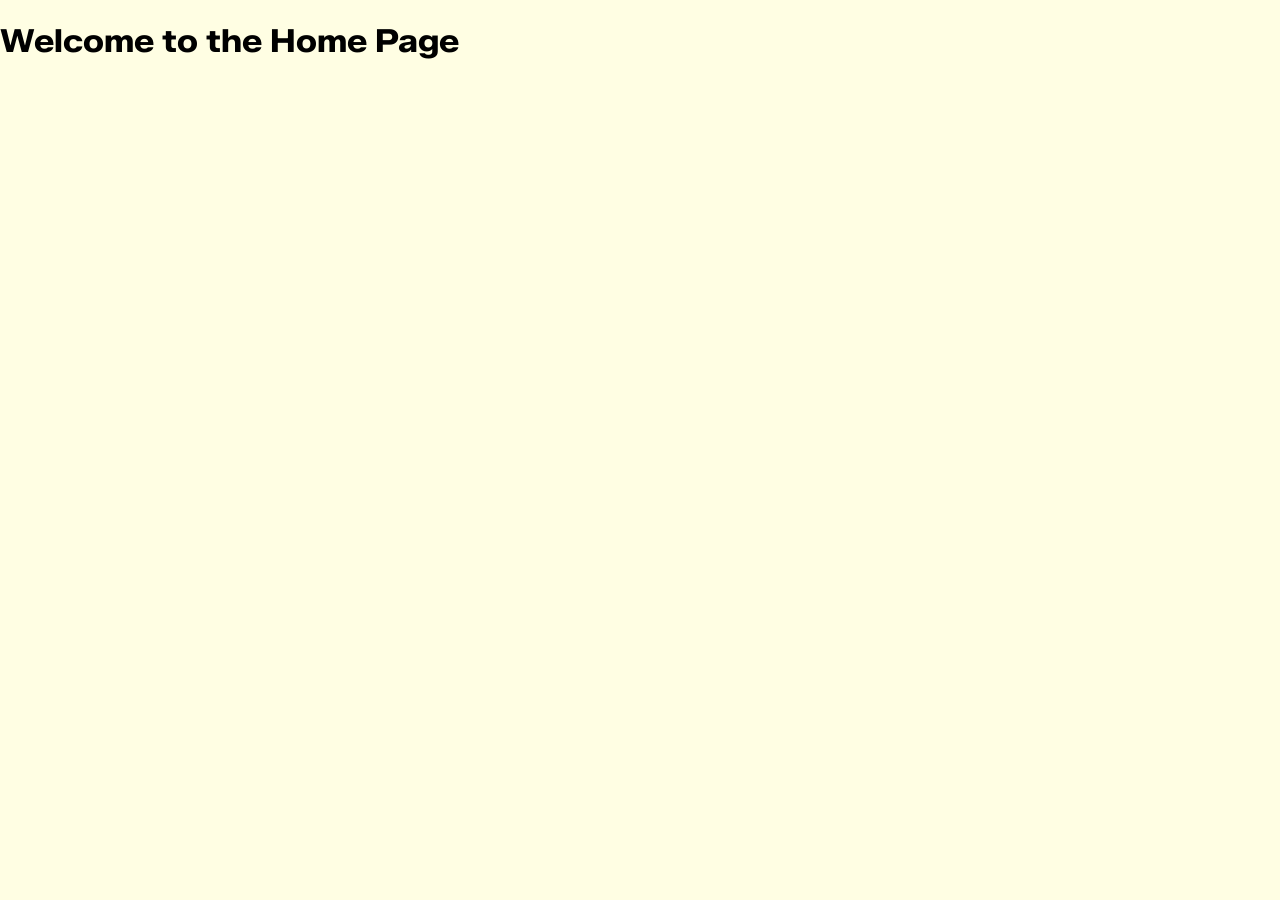
<file: home.html>
<!DOCTYPE HTML>
<html>
<head>
    <meta charset="utf-8">
    <title>The Hollow Pages | Home</title>
    <link rel="stylesheet" href="style.css">
</head>
<body>
    <h1>Welcome to the Home Page</h1>
</body>
</html>
</file>
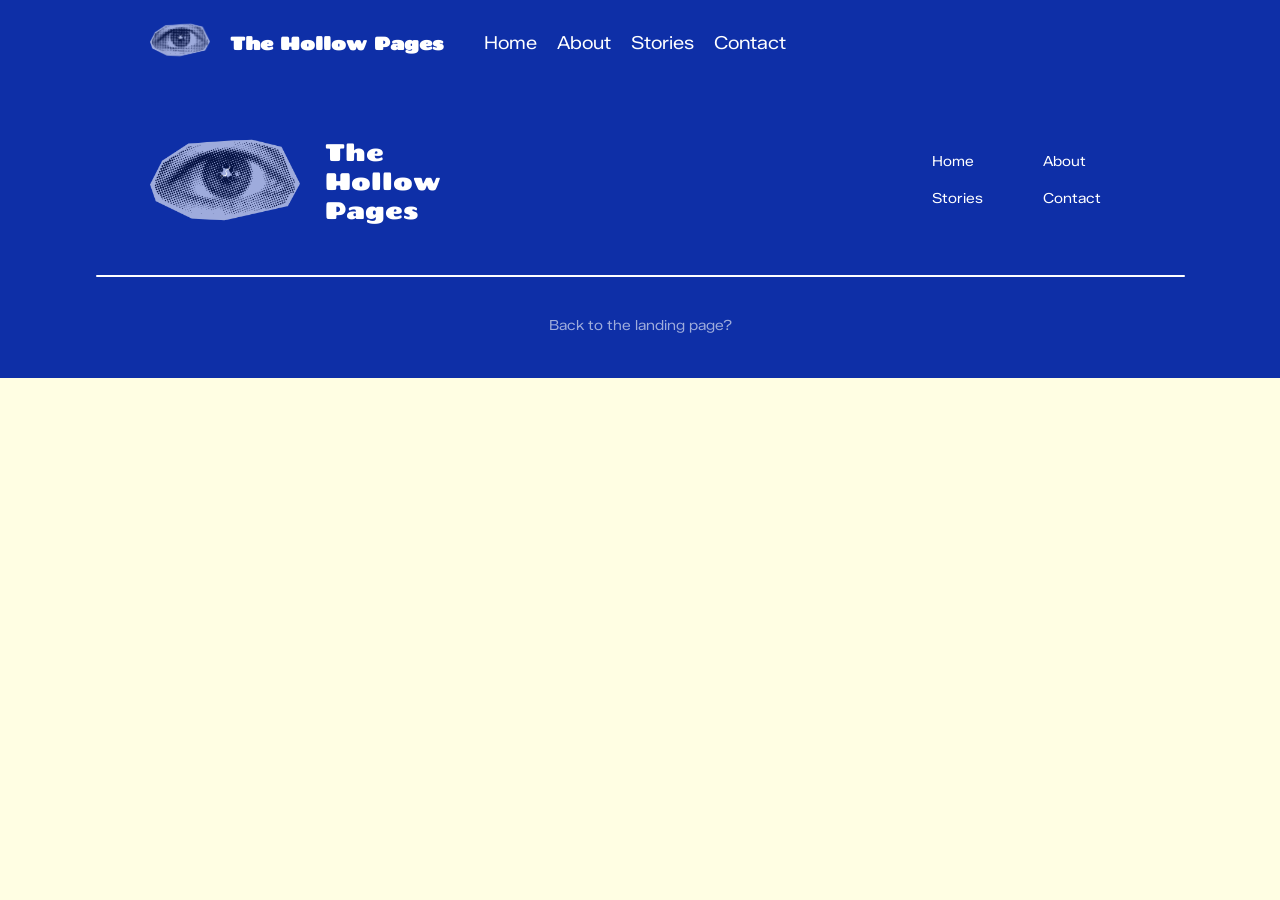
<file: home/about.html>
<!DOCTYPE HTML>
<html>
<head>
    <meta charset="utf-8">
    <meta name="viewport" content="width=device-width, initial-scale=1.0">
    <title>The Hollow Pages | About</title>
    <link rel="stylesheet" href="style.css">
    <link rel="icon" type="image/x-icon" href="../img/logo-icon.png">
</head>
<body>
    <main>
        <div class="menu">
            <div class="left-side">
                <a href="../index.html"><img id="menu-logo" src="../img/logo-icon.png" alt="The Hollow Pages"></a>
                <a id="menu-home-text" href="../home/index.html">The Hollow Pages</a>
            </div>
            <div class="right-side">
                <a href="../home/index.html">Home</a>
                <a href="../home/about.html">About</a>
                <div class="stories-dropdown">
                    <a class="stories-dropdown-button" href="../stories/stories.html">Stories</a>
                    <div class="stories-dropdown-content">
                        <a href="../stories/threeblindmice.html">Three Blind Mice</a>
                        <a href="../stories/pumpkineater.html">Peter, Peter, Pumpkin Eater</a>
                        <a href="../stories/muffinman.html">The Muffin Man</a>
                    </div>
                </div>
                <a href="../home/contact.html">Contact</a>
            </div> 
        </div>
        <div class="footer">
            <div class="footer-first-row">
                <div class="footer-logo-container">
                    <img id="footer-logo" src="../img/logo-icon.png" alt="The Hollow Pages">
                </div>
                <p id="footer-logo-text">The Hollow Pages</p>
                <div class="footer-table">
                    <table>
                        <tr>
                            <td><a href="../home/index.html">Home</a></td>
                            <td><a href="../home/about.html">About</a></td>
                        </tr>
                        <tr>
                            <td><a href="../stories/stories.html">Stories</a></td>
                            <td><a href="../home/contact.html">Contact</a></td>
                        </tr>
                    </table>
                </div>
            </div>
            <hr>
            <p id="back-to-landing">Back to the <a href="../index.html">landing page?</a></p>
        </div>
    </main>
</body>
</html>
</file>
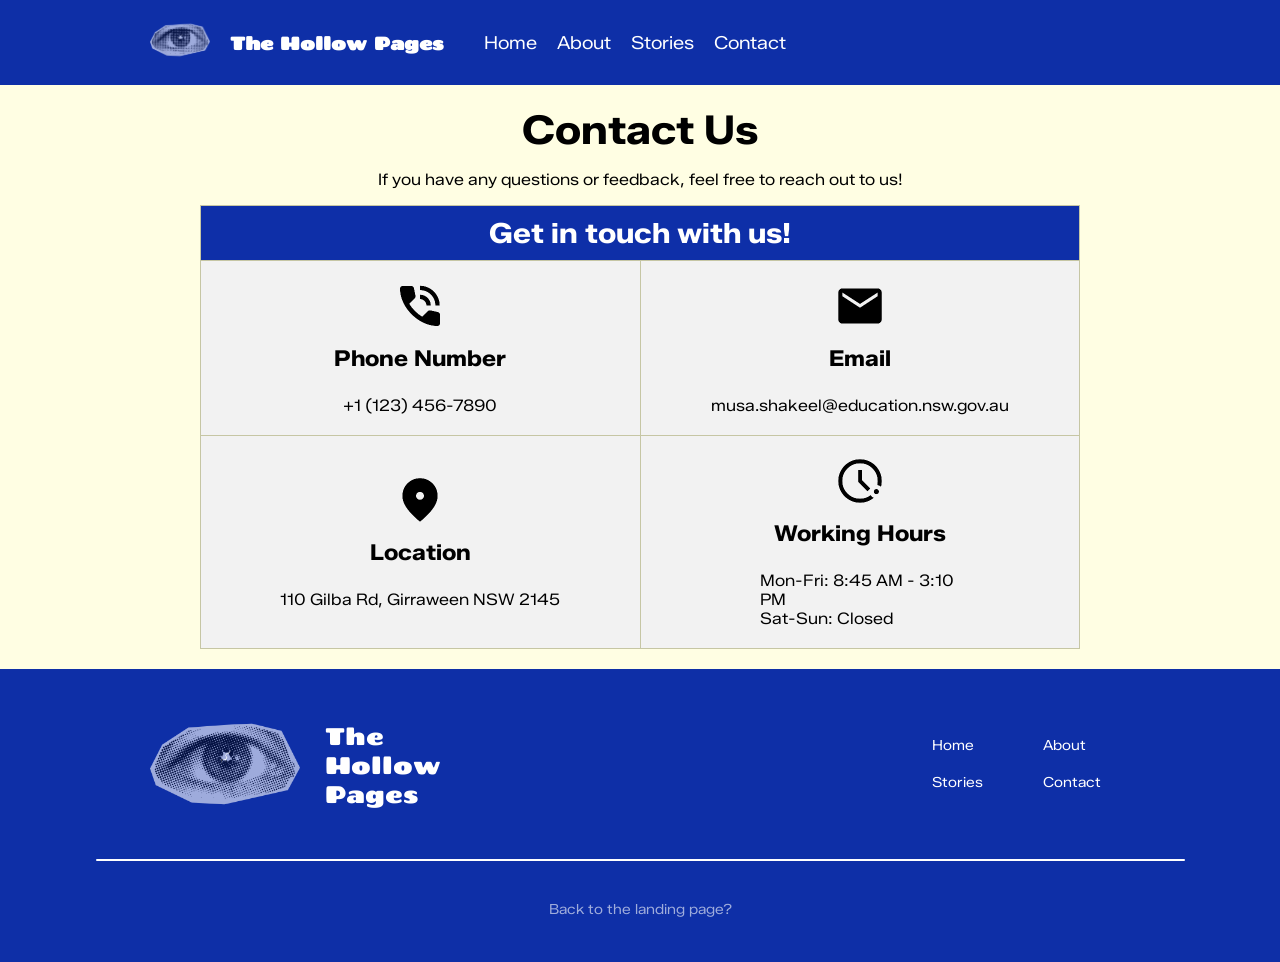
<file: home/contact.html>
<!DOCTYPE HTML>
<html>
<head>
    <meta charset="utf-8">
    <meta name="viewport" content="width=device-width, initial-scale=1.0">
    <title>The Hollow Pages | Contact</title>
    <link rel="stylesheet" href="style.css">
    <link rel="icon" type="image/x-icon" href="../assets/logo-icon.png">
</head>
<body>
    <main>
        <div class="menu">
            <div class="left-side">
                <a href="../index.html"><img id="menu-logo" src="../assets/logo-icon.png" alt="The Hollow Pages"></a>
                <a id="menu-home-text" href="../home/index.html">The Hollow Pages</a>
            </div>
            <div class="right-side">
                <a href="../home/index.html">Home</a>
                <a href="../home/about.html">About</a>
                <div class="stories-dropdown">
                    <a class="stories-dropdown-button" href="../stories/stories.html">Stories</a>
                    <div class="stories-dropdown-content">
                        <a href="../stories/threeblindmice.html">Three Blind Mice</a>
                        <a href="../stories/pumpkineater.html">Peter, Peter, Pumpkin Eater</a>
                        <a href="../stories/muffinman.html">The Muffin Man</a>
                    </div>
                </div>
                <a href="../home/contact.html">Contact</a>
            </div> 
        </div>
        <div class="main-content">
            <h1 style="margin:0;">Contact Us</h1>
            <p>If you have any questions or feedback, feel free to reach out to us!</p>
            <table id="contact-info" border="1">
                <tr>
                    <th colspan="2" bgcolor="#0E2FA8">Get in touch with us!</th>
                </tr>
                <tr>
                    <td>
                        <img src="../assets/phoneicon.png" alt="Phone Icon">
                        <br>
                        <span>Phone Number</span>
                        <br>
                        +1 (123) 456-7890
                    </td>
                    <td>
                        <img src="../assets/mailicon.png" alt="Email Icon">
                        <br>
                        <span>Email</span>
                        <br>
                        musa.shakeel@education.nsw.gov.au
                    </td>
                </tr>
                <tr>
                    <td>
                        <img src="../assets/locationicon.png" alt="Location Icon">
                        <br>
                        <span>Location</span>
                        <br>
                        110 Gilba Rd, Girraween NSW 2145
                    </td>
                    <td>
                        <img src="../assets/clockicon.png" alt="Clock Icon">
                        <br>
                        <span>Working Hours</span>
                        <br>
                        <div style="text-align: left; padding: 0 25%; width: 50%;">
                            Mon-Fri: 8:45 AM - 3:10 PM
                            <br>
                            Sat-Sun: Closed
                        </div>
                    </td>
                </tr>
            </table>
        </div>
        <div class="footer">
            <div class="footer-first-row">
                <div class="footer-logo-container">
                    <img id="footer-logo" src="../assets/logo-icon.png" alt="The Hollow Pages">
                </div>
                <p id="footer-logo-text">The Hollow Pages</p>
                <div class="footer-table">
                    <table>
                        <tr>
                            <td><a href="../home/index.html">Home</a></td>
                            <td><a href="../home/about.html">About</a></td>
                        </tr>
                        <tr>
                            <td><a href="../stories/stories.html">Stories</a></td>
                            <td><a href="../home/contact.html">Contact</a></td>
                        </tr>
                    </table>
                </div>
            </div>
            <hr>
            <p id="back-to-landing">Back to the <a href="../index.html">landing page?</a></p>
        </div>
    </main>
</body>
</html>
</file>
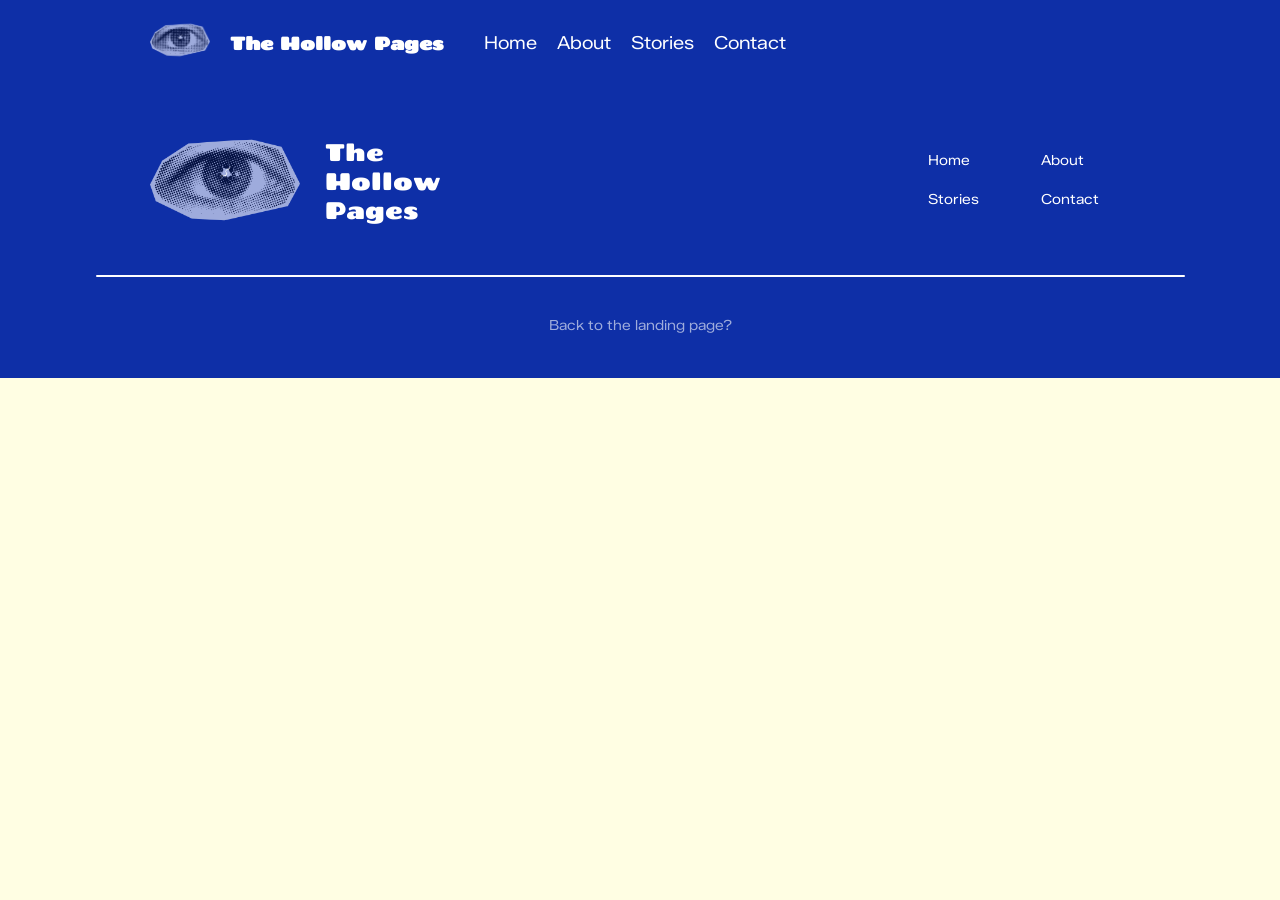
<file: stories/muffinman.html>
<!DOCTYPE HTML>
<html>
<head>
    <meta charset="utf-8">
    <meta name="viewport" content="width=device-width, initial-scale=1.0">
    <title>The Hollow Pages | The Muffin Man</title>
    <link rel="stylesheet" href="style.css">
    <link rel="icon" type="image/x-icon" href="../assets/logo-icon.png">
</head>
<body>
    <main>
        <div class="menu">
            <div class="left-side">
                <a href="../index.html"><img id="menu-logo" src="../assets/logo-icon.png" alt="The Hollow Pages"></a>
                <a id="menu-home-text" href="../home/index.html">The Hollow Pages</a>
            </div>
            <div class="right-side">
                <a href="../home/index.html">Home</a>
                <a href="../home/about.html">About</a>
                <div class="stories-dropdown">
                    <a class="stories-dropdown-button" href="../stories/stories.html">Stories</a>
                    <div class="stories-dropdown-content">
                        <a href="../stories/threeblindmice.html">Three Blind Mice</a>
                        <a href="../stories/pumpkineater.html">Peter, Peter, Pumpkin Eater</a>
                        <a href="../stories/muffinman.html">The Muffin Man</a>
                    </div>
                </div>
                <a href="../home/contact.html">Contact</a>
            </div> 
        </div>
        <div class="footer">
            <div class="footer-first-row">
                <div class="footer-logo-container">
                    <img id="footer-logo" src="../assets/logo-icon.png" alt="The Hollow Pages">
                </div>
                <p id="footer-logo-text">The Hollow Pages</p>
                <div class="footer-table">
                    <table>
                        <tr>
                            <td><a href="../home/index.html">Home</a></td>
                            <td><a href="../home/about.html">About</a></td>
                        </tr>
                        <tr>
                            <td><a href="../stories/stories.html">Stories</a></td>
                            <td><a href="../home/contact.html">Contact</a></td>
                        </tr>
                    </table>
                </div>
            </div>
            <hr>
            <p id="back-to-landing">Back to the <a href="../index.html">landing page?</a></p>
        </div>
    </main>
</body>
</html>
</file>
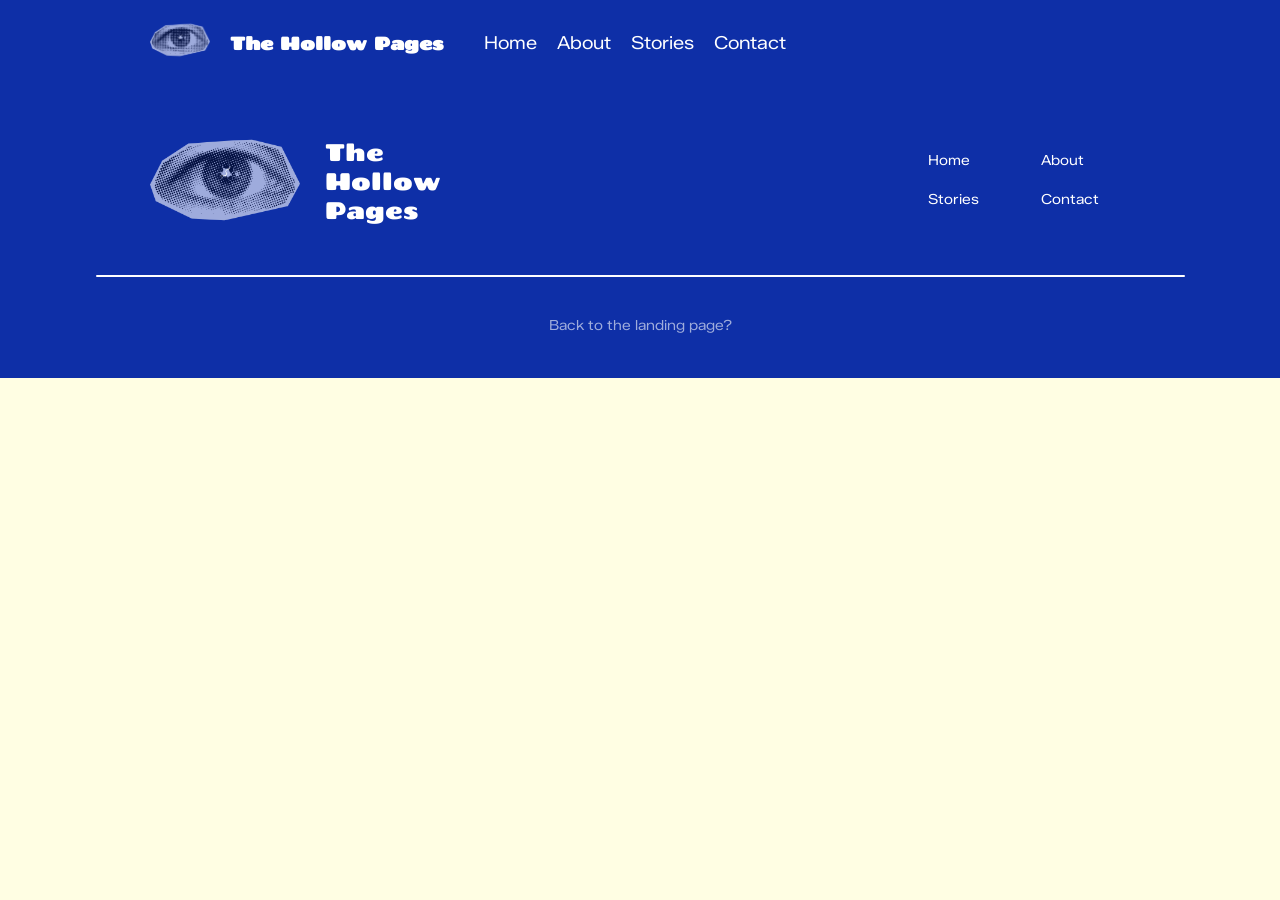
<file: stories/pumpkineater.html>
<!DOCTYPE HTML>
<html>
<head>
    <meta charset="utf-8">
    <meta name="viewport" content="width=device-width, initial-scale=1.0">
    <title>The Hollow Pages | Peter, Peter, Pumpkin Eater</title>
    <link rel="stylesheet" href="style.css">
    <link rel="icon" type="image/x-icon" href="../assets/logo-icon.png">
</head>
<body>
    <main>
        <div class="menu">
            <div class="left-side">
                <a href="../index.html"><img id="menu-logo" src="../assets/logo-icon.png" alt="The Hollow Pages"></a>
                <a id="menu-home-text" href="../home/index.html">The Hollow Pages</a>
            </div>
            <div class="right-side">
                <a href="../home/index.html">Home</a>
                <a href="../home/about.html">About</a>
                <div class="stories-dropdown">
                    <a class="stories-dropdown-button" href="../stories/stories.html">Stories</a>
                    <div class="stories-dropdown-content">
                        <a href="../stories/threeblindmice.html">Three Blind Mice</a>
                        <a href="../stories/pumpkineater.html">Peter, Peter, Pumpkin Eater</a>
                        <a href="../stories/muffinman.html">The Muffin Man</a>
                    </div>
                </div>
                <a href="../home/contact.html">Contact</a>
            </div> 
        </div>
        <div class="footer">
            <div class="footer-first-row">
                <div class="footer-logo-container">
                    <img id="footer-logo" src="../assets/logo-icon.png" alt="The Hollow Pages">
                </div>
                <p id="footer-logo-text">The Hollow Pages</p>
                <div class="footer-table">
                    <table>
                        <tr>
                            <td><a href="../home/index.html">Home</a></td>
                            <td><a href="../home/about.html">About</a></td>
                        </tr>
                        <tr>
                            <td><a href="../stories/stories.html">Stories</a></td>
                            <td><a href="../home/contact.html">Contact</a></td>
                        </tr>
                    </table>
                </div>
            </div>
            <hr>
            <p id="back-to-landing">Back to the <a href="../index.html">landing page?</a></p>
        </div>
    </main>
</body>
</html>
</file>
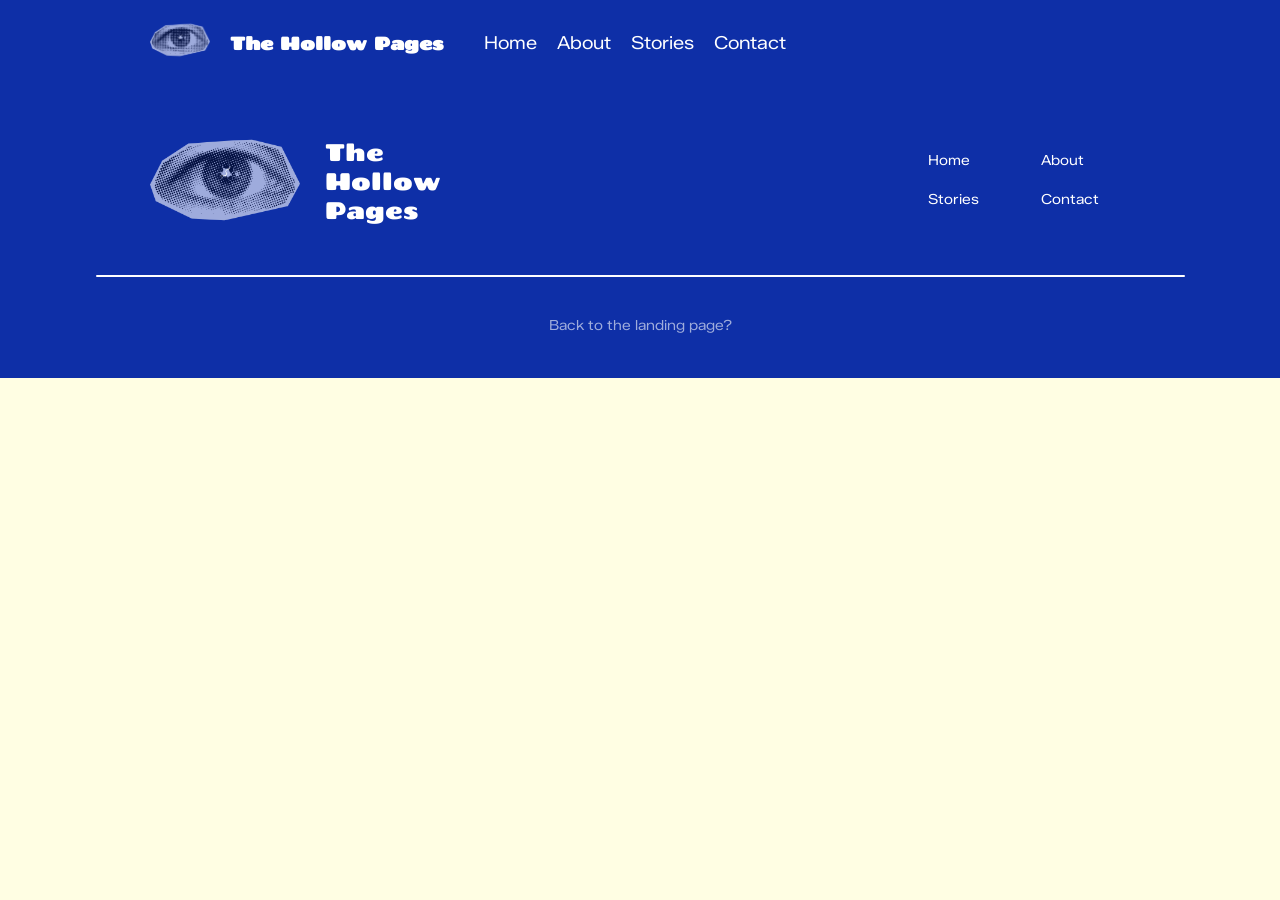
<file: stories/stories.html>
<!DOCTYPE HTML>
<html>
<head>
    <meta charset="utf-8">
    <meta name="viewport" content="width=device-width, initial-scale=1.0">
    <title>The Hollow Pages | Stories</title>
    <link rel="stylesheet" href="style.css">
    <link rel="icon" type="image/x-icon" href="../assets/logo-icon.png">
</head>
<body>
    <main>
        <div class="menu">
            <div class="left-side">
                <a href="../index.html"><img id="menu-logo" src="../assets/logo-icon.png" alt="The Hollow Pages"></a>
                <a id="menu-home-text" href="../home/index.html">The Hollow Pages</a>
            </div>
            <div class="right-side">
                <a href="../home/index.html">Home</a>
                <a href="#">About</a>
                <div class="stories-dropdown">
                    <a class="stories-dropdown-button">Stories</a>
                    <div class="stories-dropdown-content">
                        <a href="../stories/threeblindmice.html">Three Blind Mice</a>
                        <a href="../stories/pumpkineater.html">Peter, Peter, Pumpkin Eater</a>
                        <a href="../stories/muffinman.html">The Muffin Man</a>
                    </div>
                </div>
                <a href="#">Contact</a>
            </div> 
        </div>
        <div class="footer">
            <div class="footer-first-row">
                <div class="footer-logo-container">
                    <img id="footer-logo" src="../assets/logo-icon.png" alt="The Hollow Pages">
                </div>
                <p id="footer-logo-text">The Hollow Pages</p>
                <div class="footer-table">
                    <table>
                        <tr>
                            <td><a href="../home/index.html">Home</a></td>
                            <td><a href="../home/about.html">About</a></td>
                        </tr>
                        <tr>
                            <td><a href="../stories/stories.html">Stories</a></td>
                            <td><a href="../home/contact.html">Contact</a></td>
                        </tr>
                    </table>
                </div>
            </div>
            <hr>
            <p id="back-to-landing">Back to the <a href="../index.html">landing page?</a></p>
        </div>
    </main>
</body>
</html>
</file>
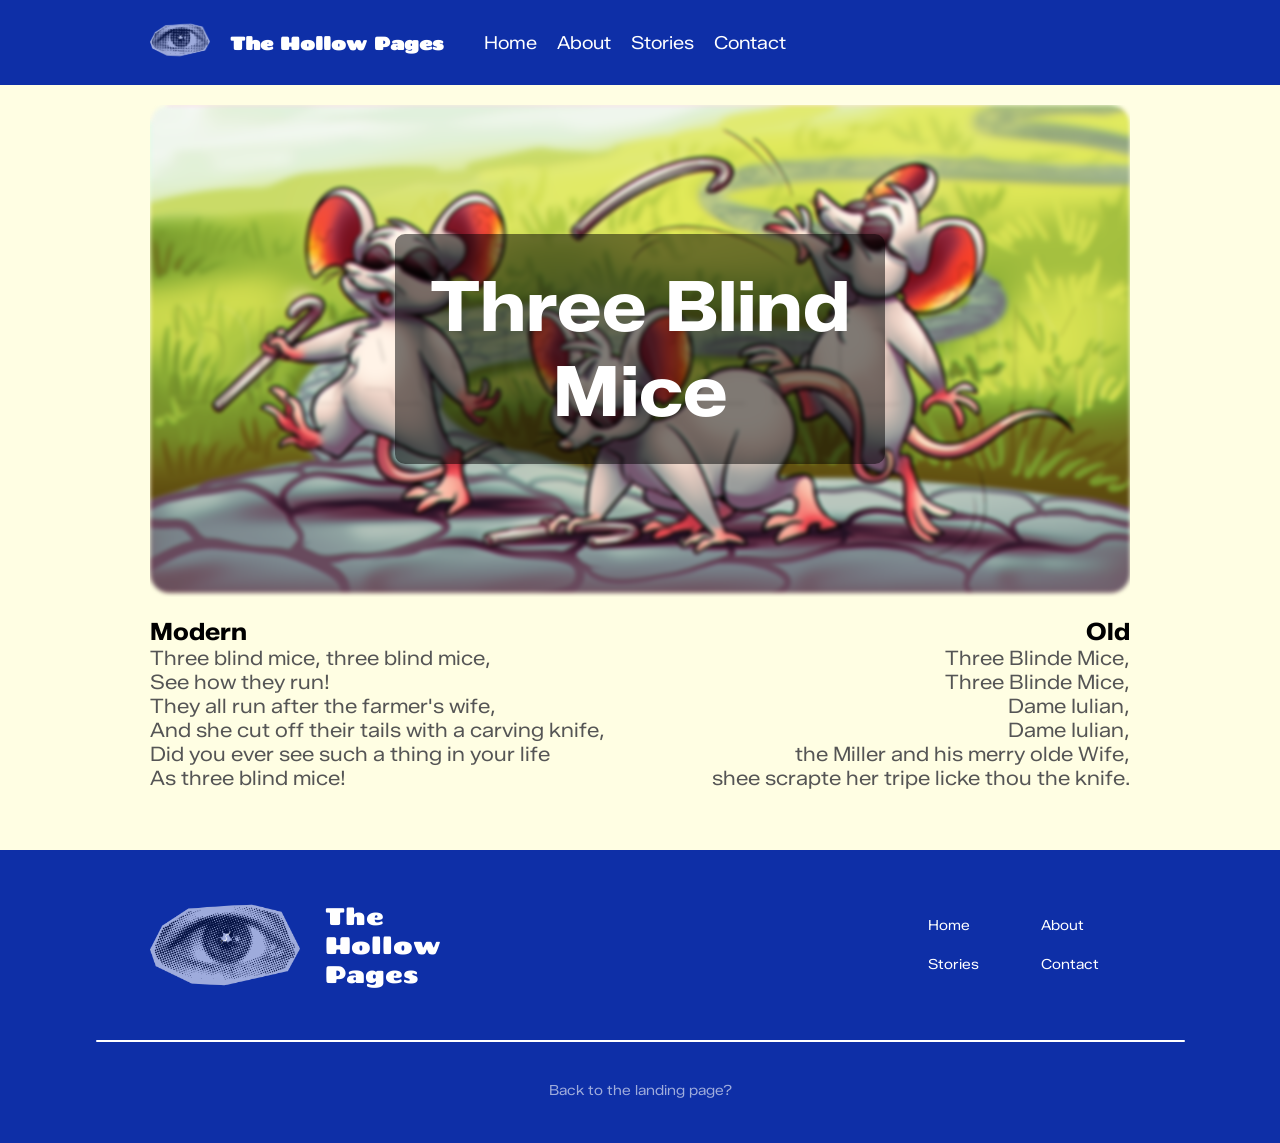
<file: stories/threeblindmice.html>
<!DOCTYPE HTML>
<html>
<head>
    <meta charset="utf-8">
    <meta name="viewport" content="width=device-width, initial-scale=1.0">
    <title>The Hollow Pages | Three Blind Mice</title>
    <link rel="stylesheet" href="style.css">
    <link rel="icon" type="image/x-icon" href="../assets/logo-icon.png">
</head>
<body>
    <main>
        <div class="menu">
            <div class="left-side">
                <a href="../index.html"><img id="menu-logo" src="../assets/logo-icon.png" alt="The Hollow Pages"></a>
                <a id="menu-home-text" href="../home/index.html">The Hollow Pages</a>
            </div>
            <div class="right-side">
                <a href="../home/index.html">Home</a>
                <a href="../home/about.html">About</a>
                <div class="stories-dropdown">
                    <a class="stories-dropdown-button" href="../stories/stories.html">Stories</a>
                    <div class="stories-dropdown-content">
                        <a href="../stories/threeblindmice.html">Three Blind Mice</a>
                        <a href="../stories/pumpkineater.html">Peter, Peter, Pumpkin Eater</a>
                        <a href="../stories/muffinman.html">The Muffin Man</a>
                    </div>
                </div>
                <a href="../home/contact.html">Contact</a>
            </div> 
        </div>
        <div class="content">
            <div class="top-container">
                <img class="top-image" src="../assets/threeblindmice.png" alt="Three Blind Mice">
                <h1 class="story-title">Three Blind Mice</h1>
            </div>
            <div class="lyrics">
                <p id="new-mice-lyrics">
                    <span>Modern</span><br>
                    Three blind mice, three blind mice, <br>
                    See how they run! <br>
                    They all run after the farmer's wife, <br>
                    And she cut off their tails with a carving knife, <br>
                    Did you ever see such a thing in your life <br>
                    As three blind mice!
                </p>
                <p id="old-mice-lyrics">
                    <span>Old</span><br>
                    Three Blinde Mice, <br>
                    Three Blinde Mice, <br>
                    Dame Iulian, <br>
                    Dame Iulian, <br>
                    the Miller and his merry olde Wife, <br>
                    shee scrapte her tripe licke thou the knife.
                </p>
            </div>
        </div>
        <div class="footer">
            <div class="footer-first-row">
                <div class="footer-logo-container">
                    <img id="footer-logo" src="../assets/logo-icon.png" alt="The Hollow Pages">
                </div>
                <p id="footer-logo-text">The Hollow Pages</p>
                <div class="footer-table">
                    <table>
                        <tr>
                            <td><a href="../home/index.html">Home</a></td>
                            <td><a href="../home/about.html">About</a></td>
                        </tr>
                        <tr>
                            <td><a href="../stories/stories.html">Stories</a></td>
                            <td><a href="../home/contact.html">Contact</a></td>
                        </tr>
                    </table>
                </div>
            </div>
            <hr>
            <p id="back-to-landing">Back to the <a href="../index.html">landing page?</a></p>
        </div>
    </main>
</body>
</html>
</file>
<file: style.css>
@import url('https://fonts.googleapis.com/css2?family=Chango&family=Schoolbell&family=Zalando+Sans+SemiExpanded:ital,wght@0,200..900;1,200..900&display=swap');

body {
    background-color: #fffee3;
    font-family: 'Zalando Sans SemiExpanded', sans-serif;
    margin: 0;
}

.background-container {
    position: relative;
    height: 100vh;
    width: 100%;
    overflow: hidden;
    background-color: rgb(254, 255, 240);
}

.background-image {
    position: absolute;
    top: 0;
    left: 0;
    width: 100%;
    height: 100%;
    object-fit: cover;
    z-index: -1;
}

@keyframes floatAnimation {
    0% { transform: translateY(0px); }
    50% { transform: translateY(-20px); }
    100% { transform: translateY(0px); }
}

.glowing-book {
    position: absolute;
    width: 150px;
    height: auto;
    top: 22%;
    left: 50%;
    transform: translate(-50%, -50%);
}

.glowing-book img {
    width: 100%;
    height: 100%;
    animation: floatAnimation 2s ease-in-out infinite;
}

.glowing-book img:hover, .glowing-book img:focus {
    cursor: pointer;
}

.open-book {
    position: relative;
    display: flex;
    flex-direction: column;
    z-index: 2;
    width: 80vw;
    height: 80vh;
    margin: 5vh auto;
    padding: 0.5rem 3rem 3rem 3rem;
    background-color: #0E2FA8;
    border-radius: 20px;
    box-shadow: 0 10px 30px rgba(0, 0, 0, 0.2);
    overflow: hidden;
    opacity: 0;
    pointer-events: none;
    transition: opacity 0.4s ease;
}

.open-book.active {
    opacity: 1;
    pointer-events: auto;
}

.open-book td {
    padding: 40px;
    font-size: clamp(2vh, 3.5vh, 4vh);
    color: black;
    line-height: 8vh;
}

.open-book td span {
    text-decoration: underline;
    text-decoration-color: transparent;
    transition: all 0.3s ease;
}

.open-book td span:hover {
    color: #ffa719;
    text-decoration-color: #ffa719;
}

.open-book td span.active {
    color: #ffa719;
    text-decoration-color: #ffa719;
}

.open-book .inner-panel {
    position: relative;
    width: 100%;
    height: 100%;
    margin: 0;
    background-color: aliceblue;
    border-radius: 12px;
    border-left: 10px solid #cbcbcb;
    border-right: 10px solid #cbcbcb;
    box-sizing: border-box;
    overflow: hidden;
}

#fade-overlay {
    position: absolute;
    top: 0;
    left: 0;
    width: 100%;
    height: 100%;
    object-fit: cover;
    z-index: 20;
    background-color: black;
    opacity: 0;
    pointer-events: none;
    transition: all 0.5s ease;
}

#fade-overlay.active {
    opacity: 1;
    pointer-events: auto;
}
</file>
<file: home/style.css>
@import url('https://fonts.googleapis.com/css2?family=Chango&family=Schoolbell&family=Zalando+Sans+SemiExpanded:ital,wght@0,200..900;1,200..900&display=swap');

body {
    background-color: #fffee3;
    font-family: 'Zalando Sans SemiExpanded', sans-serif;
    margin: 0;
}

h1 {
    margin-top: 0;
    font-size: 40px;
}

table {
    border-collapse: collapse;
    width: 100%;
}

hr {
    width: 125%;
    border: none;
    height: 5px;
    border-radius: 2px;
    background-color: #c6c6a4;
    margin: 40px 0;
}

/* -------------------- Menu -------------------- */
.menu {
    display: flex;
    gap: 20px;
    padding: 10px 150px;
    width: 82.5%;
    background-color: rgb(14, 47, 167);
    position: relative;
    z-index: 5;
}

.menu .left-side {
    display: flex;
    justify-content: flex-start;
    align-items: center;
    gap: 20px;
}

.menu .right-side {
    display: flex;
    justify-content: flex-end;
    align-items: center;
    gap: 20px;
}

#menu-logo {
    width: 60px;
    height: 60px;
    transition: all 0.3s ease;
}

#menu-logo:hover, #menu-logo:focus-visible {
    width: 70px;
    height: 70px;
}

#menu-home-text {
    font-weight: bold;
    font-family: 'Chango', 'Zalando Sans SemiExpanded', sans-serif;
    margin-right: 20px;
}

.menu a {
    color: white;
    text-decoration: none;
    font-size: 18px;
    transition: color 0.2s ease;
}

.menu a:hover, .menu a:focus-visible {
    color: #ffa719;
}

.stories-dropdown-content {
  display: block;
  opacity: 0;
  position: absolute;
  background-color: #e6eaff;
  min-width: 200px;
  box-shadow: 0px 8px 16px 0px rgba(0,0,0,0.2);
  border-radius: 8px;
  visibility: hidden;
  transition: all 0.2s ease;
  margin: -2px;
}

.stories-dropdown-content a {
  color: black;
  padding: 12px 16px;
  text-decoration: none;
  display: block;
  transition: all 0.2s ease;
  border-radius: 8px;
  font-size: 16px;
}

.stories-dropdown-content a:hover, .stories-dropdown-content a:focus-visible {
  background-color: #dbe0f9;
  color: black;
  font-size: 18px;
}

.stories-dropdown:hover .stories-dropdown-content {
  opacity: 1;
  transform: translateY(2px);
  visibility: visible;
}

/* -------------------- Content -------------------- */
/* ---------- Index Page ---------- */
.top-container {
    position: relative;
    display: inline-block;
    width: 100.05%;
    height: 400px;
    overflow: hidden;
    z-index: 0;
}

#top-image {
    position: relative;
    width: 100%;
    height: 100%;
    object-fit: cover;
    z-index: -1;
}

#quote-text {
    position: absolute;
    top: 40%;
    left: 40%;
    transform: translate(-50%, -50%);
    color: white;
    font-size: 24px;
    text-align: left;
    padding: 20px;
    background-color: rgba(0, 0, 0, 0.5);
    border-radius: 10px;
}

#quote-text span {
    font-size: 60px;
    display: block;
    margin-bottom: 10px;
}

.main-content {
    display: flex;
    flex-direction: column;
    align-items: center;
    padding: 20px 200px;
}

.about-us {
    display: flex;
    flex-direction: column;
    align-items: center;
    width: 100%;
}

#about-logo {
    height: 12em;
    width: 100%;
    object-fit: cover;
}

.team {
    display: flex;
    flex-direction: column;
    align-items: center;
    width: 100%;
}

.team b {
    font-size: 18px;
}

.story-display {
    display: flex;
    flex-direction: column;
    align-items: center;
    width: 100%;
}

.story-display table {
    width: 100%;
    border: 1px solid #c6c6a4;
    border-radius: 20px;
    padding: 20px;
    background-color: #e6eaff;
}

.story-display td {
    padding: 10px;
}

.story-display td b {
    font-size: 32px;
}

.story-display img {
    width: 100%;
    height: 14em;
    border-radius: 20px;
    object-fit: cover;
}

.story-display button {
    margin-top: 20px;
    padding: 10px 20px;
    font-size: 20px;
    font: inherit;
    font-weight: bold;
    background-color: rgb(14, 47, 167);
    border: none;
    border-radius: 20px;
    cursor: pointer;
    transition: background-color 0.3s ease;
}

.story-display button a {
    color: white;
    text-decoration: none;
}

.story-display button:hover, .story-display button:focus-visible {
    background-color: #ffa719;
}

.story1 {
    margin-top: 40px;
    border-radius: 20px;
}

.reviews td {
    padding: 0 30px;
}

/* ---------- Contact Page ---------- */
#contact-info {
    width: 100%;
    border: 1px solid #c6c6a4;
    border-collapse: collapse;
}

#contact-info th {
    padding: 10px;
    font-size: 28px;
    color: white;
}

#contact-info td {
    padding: 20px;
    text-align: center;
    background-color: #f2f2f2;
    width: 50%;
}

#contact-info td img {
    width: 50px;
    height: 50px;
    margin-bottom: 10px;
}

#contact-info td span {
    display: block;
    font-size: 22px;
    font-weight: bold;
    margin-bottom: 5px;
}

/* -------------------- Footer -------------------- */
.footer {
    display: flex;
    flex-direction: column;
    align-items: center;
    width: 100.05%;
    padding: 20px 0;
    background-color: rgb(14, 47, 167);
    color: white;
    font-size: 14px;
}

.footer-first-row {
    display: flex;
    align-items: center;
    width: 100%;
}

.footer-logo-container {
    display: inline-block;
    width: 150px;
    height: 150px;
    padding: 0 0 0 150px;
}

#footer-logo {
    height: 100%;
    width: auto;
}

#footer-logo-text {
    font-family: 'Chango', cursive;
    font-size: 24px;
    margin-left: 25px;
}

.footer-table {
    display: flex;
    justify-content: flex-end;
    width: 100%;
}

.footer table {
    display: flex;
    justify-content: flex-end;
    width: 100%;
    padding: 0 150px 0 0;
}

.footer td {
    padding: 10px 30px;
    text-align: left;
}

.footer td a {
    color: white;
    text-decoration: none;
}

.footer hr {
    width: 85%;
    border: none;
    height: 2px;
    background-color: white;
    margin: 20px 150px;
    border-radius: 2px;
}

#back-to-landing {
    display: inline-block;
    margin-top: 10px;
    padding: 10px 20px;
    color: white;
    opacity: 0.6;
}

#back-to-landing a {
    color: white;
    text-decoration: none;
}

#back-to-landing a:hover, #back-to-landing:focus-visible {
    opacity: 1;
    text-decoration: underline;
}
</file>
<file: stories/style.css>
@import url('https://fonts.googleapis.com/css2?family=Chango&family=Schoolbell&family=Zalando+Sans+SemiExpanded:ital,wght@0,200..900;1,200..900&display=swap');

body {
    background-color: #fffee3;
    font-family: 'Zalando Sans SemiExpanded', sans-serif;
    margin: 0;
}

/* -------------------- Menu -------------------- */
.menu {
    display: flex;
    gap: 20px;
    padding: 10px 150px;
    width: 82.5%;
    background-color: rgb(14, 47, 167);
    position: relative;
    z-index: 5;
}

.menu .left-side {
    display: flex;
    justify-content: flex-start;
    align-items: center;
    gap: 20px;
}

.menu .right-side {
    display: flex;
    justify-content: flex-end;
    align-items: center;
    gap: 20px;
}

#menu-logo {
    width: 60px;
    height: 60px;
    transition: all 0.3s ease;
}

#menu-logo:hover, #menu-logo:focus-visible {
    width: 70px;
    height: 70px;
}

#menu-home-text {
    font-weight: bold;
    font-family: 'Chango', 'Zalando Sans SemiExpanded', sans-serif;
    margin-right: 20px;
}

.menu a {
    color: white;
    text-decoration: none;
    font-size: 18px;
    transition: color 0.2s ease;
}

.menu a:hover, .menu a:focus-visible {
    color: #ffa719;
}

.stories-dropdown-content {
  display: block;
  opacity: 0;
  position: absolute;
  background-color: #e6eaff;
  min-width: 200px;
  box-shadow: 0px 8px 16px 0px rgba(0,0,0,0.2);
  border-radius: 8px;
  visibility: hidden;
  transition: all 0.2s ease;
  margin: -2px;
}

.stories-dropdown-content a {
  color: black;
  padding: 12px 16px;
  text-decoration: none;
  display: block;
  transition: all 0.2s ease;
  border-radius: 8px;
  font-size: 16px;
}

.stories-dropdown-content a:hover, .stories-dropdown-content a:focus-visible {
  background-color: #dbe0f9;
  color: black;
  font-size: 18px;
}

.stories-dropdown:hover .stories-dropdown-content {
  opacity: 1;
  transform: translateY(2px);
  visibility: visible;
}

/* -------------------- Content -------------------- */
.content {
    display: flex;
    flex-direction: column;
    align-items: center;
    padding: 20px 150px;
}

.top-container {
    position: relative;
    display: inline-block;
    width: 100%;
    height: auto;
    overflow: hidden;
    z-index: 0;
}

.top-image {
    position: relative;
    width: 100%;
    height: 100%;
    object-fit: cover;
    z-index: -1;
    border-radius: 20px;
    filter: blur(2px);
}

.story-title {
    position: absolute;
    top: 40%;
    left: 50%;
    transform: translate(-50%, -50%);
    color: white;
    font-size: 70px;
    text-align: center;
    background-color: rgba(0, 0, 0, 0.5);
    padding: 30px;
    border-radius: 10px;
    z-index: 1;
}

.lyrics {
    display: flex;
    justify-content: space-between;
    width: 100%;
    text-align: left;
    font-size: 20px;
    color: #555;
    margin-bottom: 20px;
}

.lyrics span {
    font-size: 24px;
    font-weight: bold;
    color: black;
}

#old-mice-lyrics {
    text-align: right;
}

/* -------------------- Footer -------------------- */
.footer {
    display: flex;
    flex-direction: column;
    align-items: center;
    width: 100.05%;
    padding: 20px 0;
    background-color: rgb(14, 47, 167);
    color: white;
    font-size: 14px;
}

.footer-first-row {
    display: flex;
    align-items: center;
    width: 100%;
}

.footer-logo-container {
    display: inline-block;
    width: 150px;
    height: 150px;
    padding: 0 0 0 150px;
}

#footer-logo {
    height: 100%;
    width: auto;
}

#footer-logo-text {
    font-family: 'Chango', cursive;
    font-size: 24px;
    margin-left: 25px;
}

.footer-table {
    display: flex;
    justify-content: flex-end;
    width: 100%;
}

.footer table {
    display: flex;
    justify-content: flex-end;
    width: 100%;
    padding: 0 150px 0 0;
}

.footer td {
    padding: 10px 30px;
    text-align: left;
}

.footer td a {
    color: white;
    text-decoration: none;
}

.footer hr {
    width: 85%;
    border: none;
    height: 2px;
    background-color: white;
    margin: 20px 150px;
    border-radius: 2px;
}

#back-to-landing {
    display: inline-block;
    margin-top: 10px;
    padding: 10px 20px;
    color: white;
    opacity: 0.6;
}

#back-to-landing a {
    color: white;
    text-decoration: none;
}

#back-to-landing a:hover, #back-to-landing:focus-visible {
    opacity: 1;
    text-decoration: underline;
}
</file>
